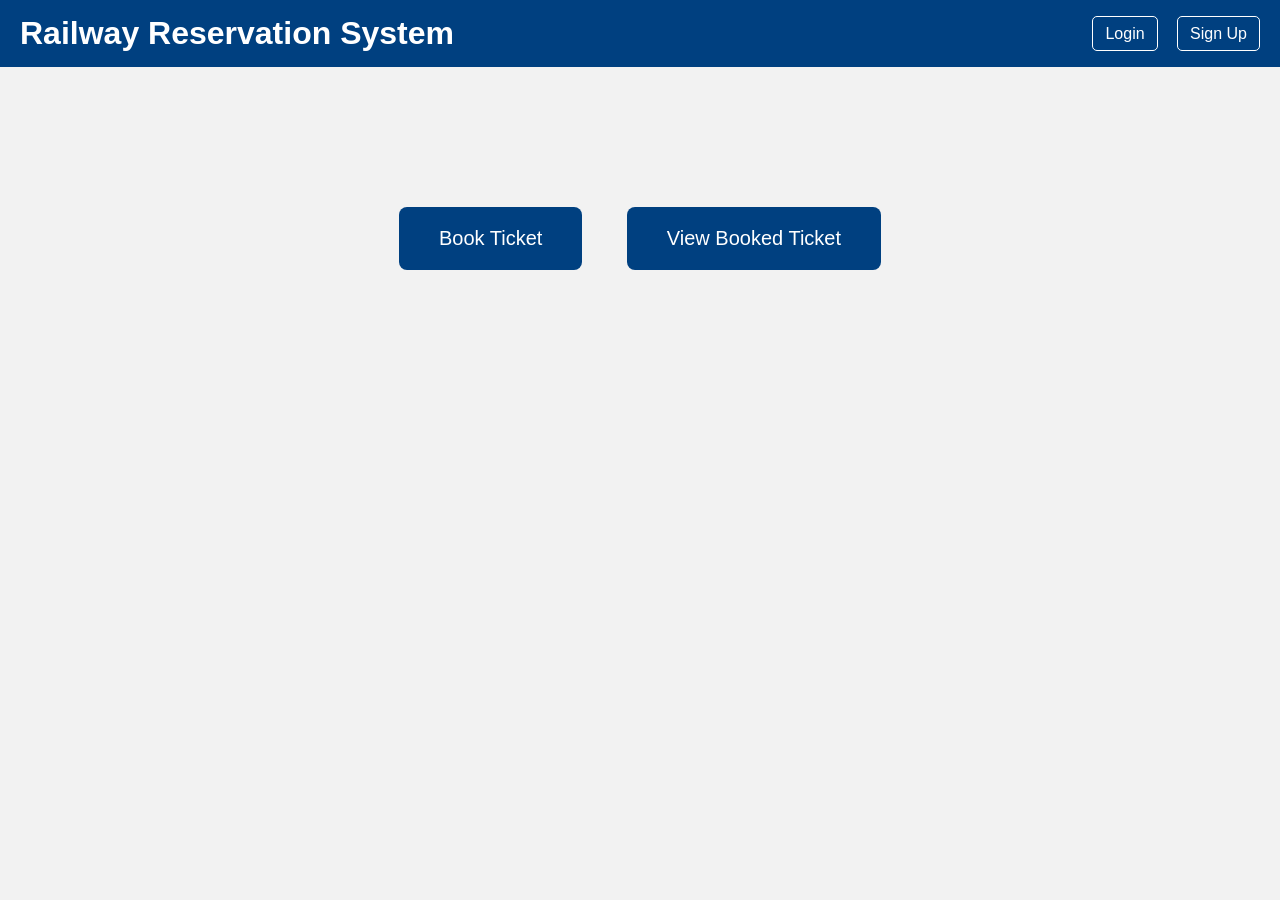
<file: index.html>
<!DOCTYPE html>
<html lang="en">
<head>
  <meta charset="UTF-8">
  <meta name="viewport" content="width=device-width, initial-scale=1.0">
  <title>Railway Reservation System</title>
  <link rel="stylesheet" href="style.css">
</head>
<body>

  <header>
    <h1>Railway Reservation System</h1>
    <div class="auth-buttons">
      <a href="login.html">Login</a>
      <a href="signup.html">Sign Up</a>
    </div>
  </header>

  <div class="main-buttons">
    <a href="book_ticket.html">Book Ticket</a>
    <a href="view_ticket.html">View Booked Ticket</a>
  </div>

</body>
</html>
</file>
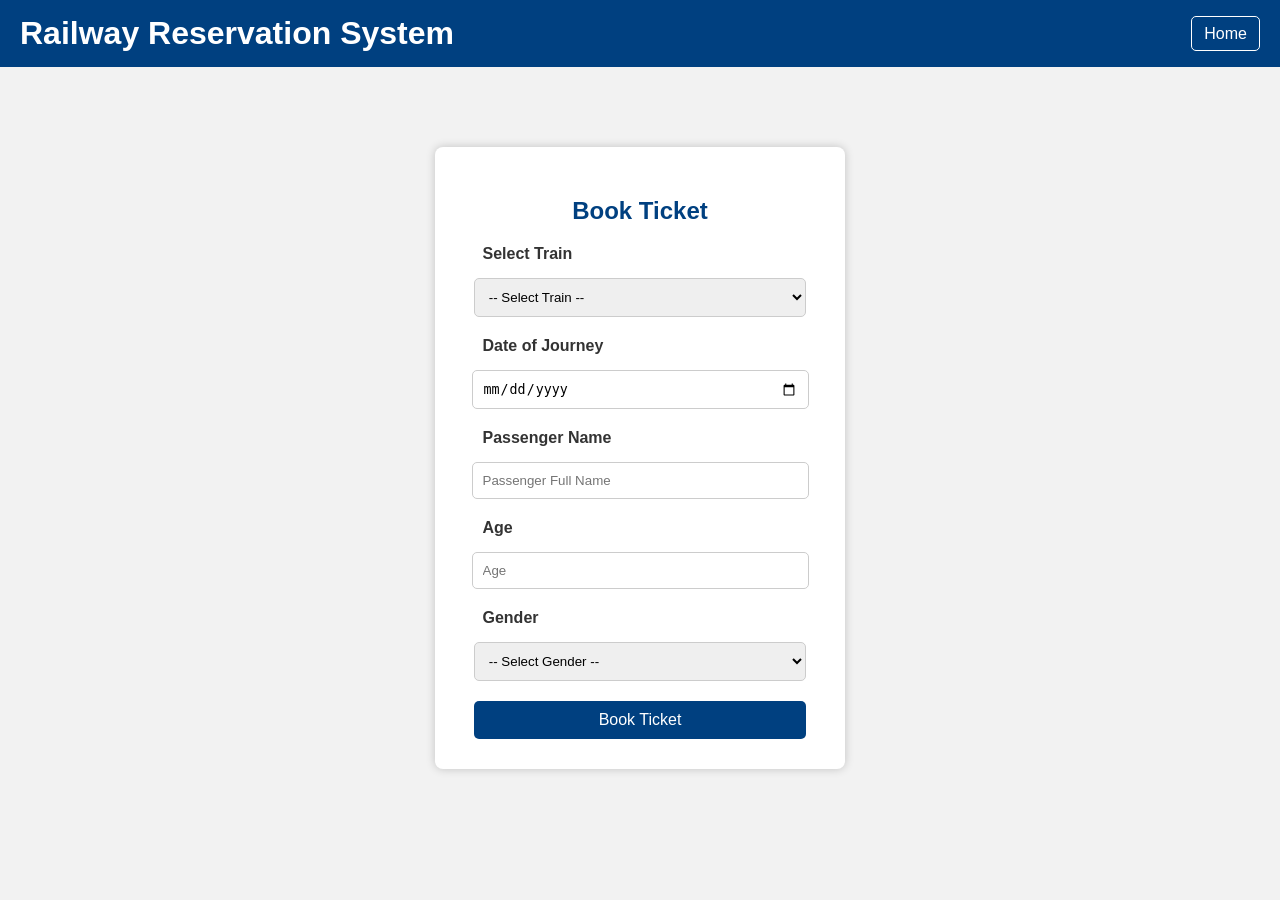
<file: book_ticket.html>
<!DOCTYPE html>
<html lang="en">
<head>
    <meta charset="UTF-8">
    <title>Book Ticket - Railway Reservation System</title>
    <link rel="stylesheet" href="style.css">
</head>
<body>

<header>
    <h1>Railway Reservation System</h1>
    <div class="auth-buttons">
        <a href="index.html">Home</a>
    </div>
</header>

<div class="form-container">
    <h2>Book Ticket</h2>
    <form action="book_ticket.php" method="POST">

        <label>Select Train</label>
        <select name="train_id" required>
    <option value="">-- Select Train --</option>
    <option value="1">Express 101 (Mumbai → Pune)</option>
    <option value="2">Superfast 102 (Nagpur → Delhi)</option>
    <option value="3">Passenger 103 (Chennai → Bangalore)</option>
</select>


        <label>Date of Journey</label>
        <input type="date" name="journey_date" required>

        <label>Passenger Name</label>
        <input type="text" name="passenger_name" placeholder="Passenger Full Name" required>

        <label>Age</label>
        <input type="number" name="passenger_age" placeholder="Age" required>

        <label>Gender</label>
        <select name="passenger_gender" required>
            <option value="">-- Select Gender --</option>
            <option value="Male">Male</option>
            <option value="Female">Female</option>
            <option value="Other">Other</option>
        </select>

        <button type="submit">Book Ticket</button>
    </form>
</div>

</body>
</html>
</file>
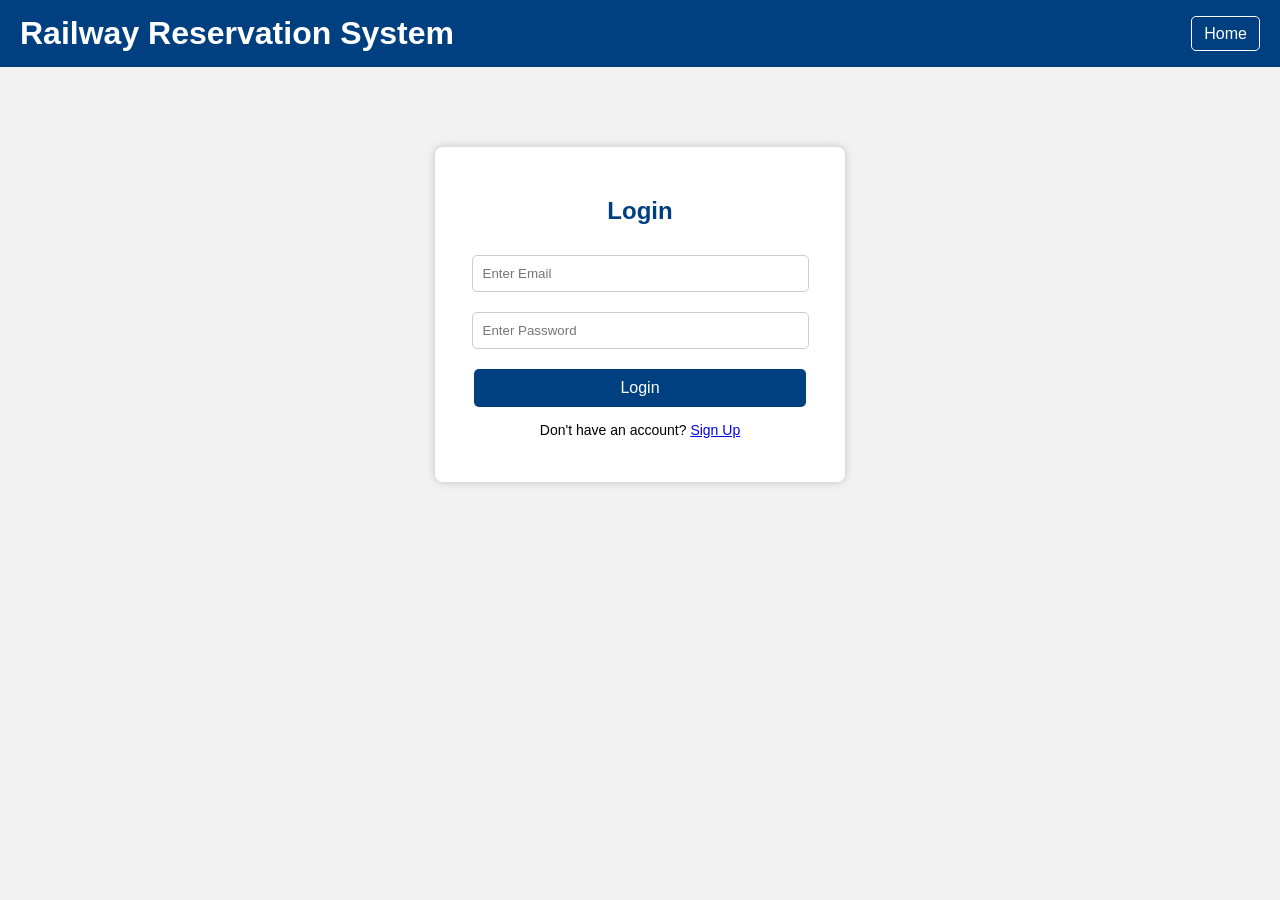
<file: login.html>
<!DOCTYPE html>
<html lang="en">
<head>
  <meta charset="UTF-8">
  <meta name="viewport" content="width=device-width, initial-scale=1.0">
  <title>Login - Railway Reservation System</title>
  <link rel="stylesheet" href="style.css">
</head>
<body>

  <header>
    <h1>Railway Reservation System</h1>
    <div class="auth-buttons">
      <a href="index.html">Home</a>
    </div>
  </header>

  <div class="form-container">
    <h2>Login</h2>
    <form action="login.php" method="POST">
      <input type="email" name="email" placeholder="Enter Email" required>
      <input type="password" name="password" placeholder="Enter Password" required>
      <button type="submit">Login</button>
      <p>Don't have an account? <a href="signup.html">Sign Up</a></p>
    </form>
  </div>

</body>
</html>
</file>
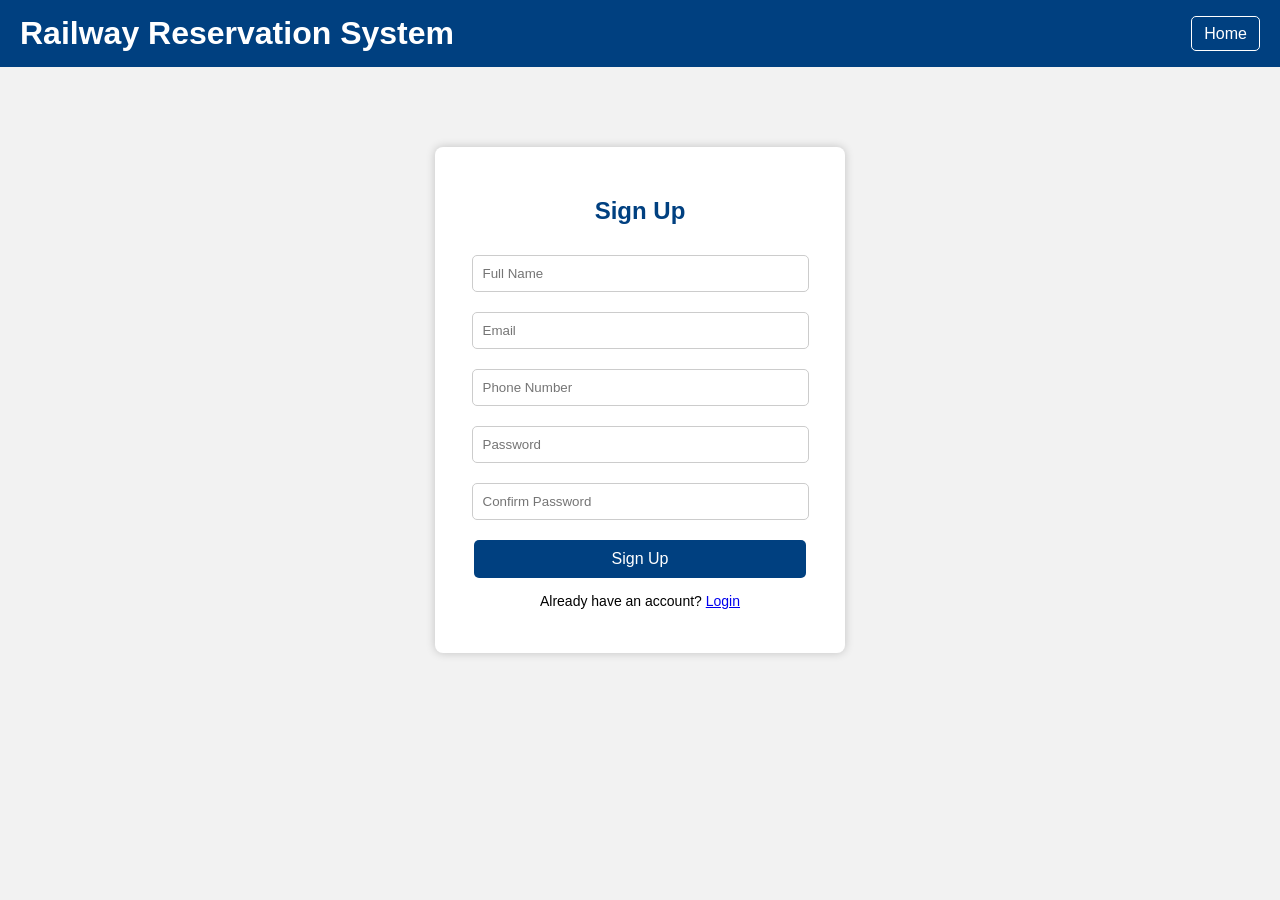
<file: signup.html>
<!DOCTYPE html>
<html lang="en">
<head>
  <meta charset="UTF-8">
  <meta name="viewport" content="width=device-width, initial-scale=1.0">
  <title>Sign Up - Railway Reservation System</title>
  <link rel="stylesheet" href="style.css">
</head>
<body>

  <header>
    <h1>Railway Reservation System</h1>
    <div class="auth-buttons">
      <a href="index.html">Home</a>
    </div>
  </header>

  <div class="form-container">
    <h2>Sign Up</h2>
    <form action="signup.php" method="POST">
      <input type="text" name="name" placeholder="Full Name" required>
      <input type="email" name="email" placeholder="Email" required>
      <input type="text" name="phone" placeholder="Phone Number" required>
      <input type="password" name="password" placeholder="Password" required>
      <input type="password" name="confirm_password" placeholder="Confirm Password" required>
      <button type="submit">Sign Up</button>
      <p>Already have an account? <a href="login.html">Login</a></p>
    </form>
  </div>

</body>
</html>
</file>
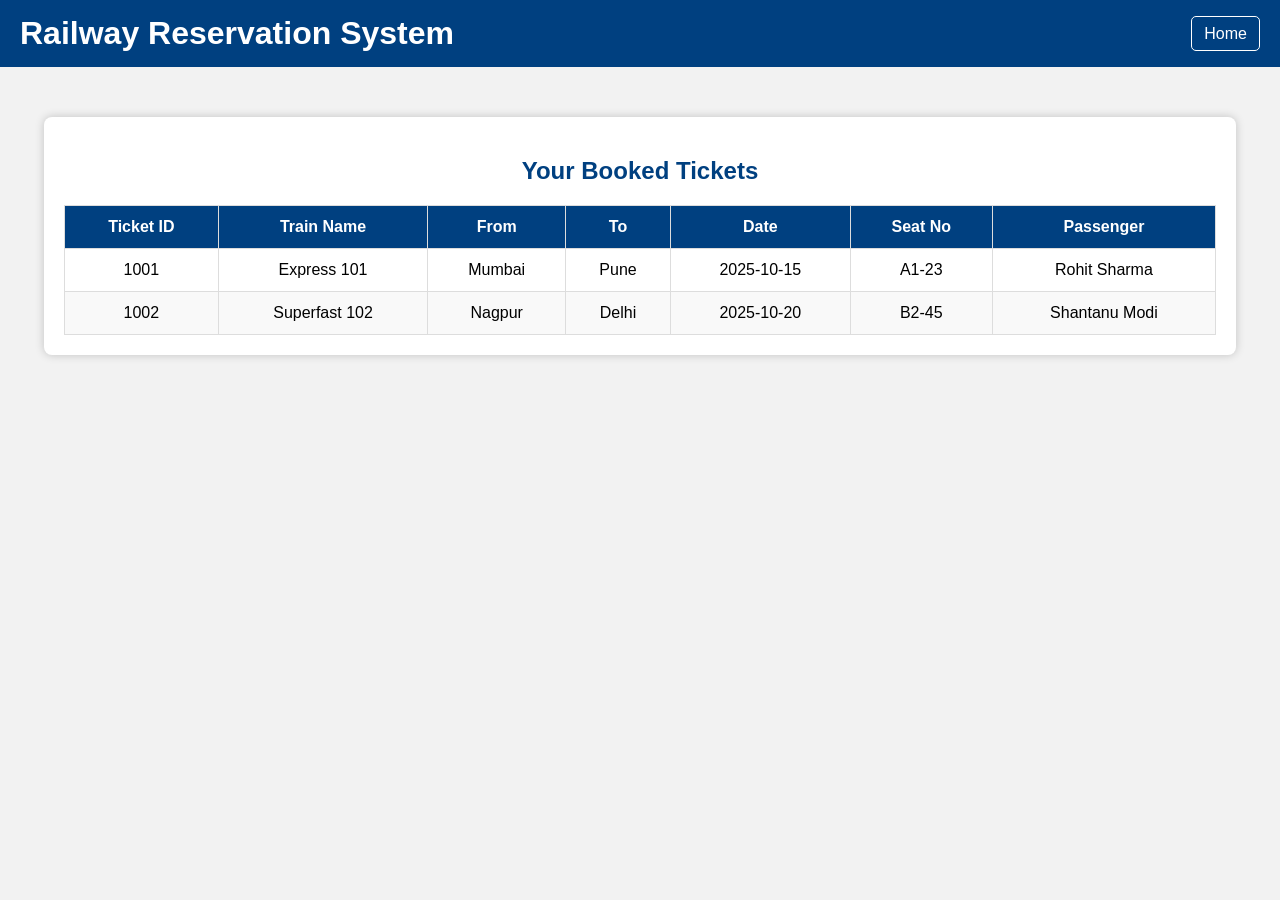
<file: view_ticket.html>
<!DOCTYPE html>
<html lang="en">
<head>
  <meta charset="UTF-8">
  <meta name="viewport" content="width=device-width, initial-scale=1.0">
  <title>View Tickets - Railway Reservation System</title>
  <link rel="stylesheet" href="style.css">
</head>
<body>

  <header>
    <h1>Railway Reservation System</h1>
    <div class="auth-buttons">
      <a href="index.html">Home</a>
    </div>
  </header>

  <div class="table-container">
    <h2>Your Booked Tickets</h2>
    
    <table>
      <thead>
        <tr>
          <th>Ticket ID</th>
          <th>Train Name</th>
          <th>From</th>
          <th>To</th>
          <th>Date</th>
          <th>Seat No</th>
          <th>Passenger</th>
        </tr>
      </thead>
      <tbody>
        <!-- Example rows (later filled dynamically using PHP/MySQL) -->
        <tr>
          <td>1001</td>
          <td>Express 101</td>
          <td>Mumbai</td>
          <td>Pune</td>
          <td>2025-10-15</td>
          <td>A1-23</td>
          <td>Rohit Sharma</td>
        </tr>
        <tr>
          <td>1002</td>
          <td>Superfast 102</td>
          <td>Nagpur</td>
          <td>Delhi</td>
          <td>2025-10-20</td>
          <td>B2-45</td>
          <td>Shantanu Modi</td>
        </tr>
      </tbody>
    </table>
  </div>

</body>
</html>
</file>
<file: style.css>
body {
  font-family: Arial, sans-serif;
  margin: 0;
  padding: 0;
  background: #f2f2f2;
  text-align: center;
}

header {
  background: #004080;
  color: white;
  padding: 15px 20px;
  display: flex;
  justify-content: space-between;
  align-items: center;
}

header h1 {
  margin: 0;
}

.auth-buttons a {
  color: white;
  text-decoration: none;
  margin-left: 15px;
  padding: 8px 12px;
  border: 1px solid white;
  border-radius: 5px;
}

.auth-buttons a:hover {
  background: white;
  color: #004080;
}

.main-buttons {
  margin-top: 120px;
}

.main-buttons a {
  display: inline-block;
  margin: 20px;
  padding: 20px 40px;
  background: #004080;
  color: white;
  text-decoration: none;
  font-size: 20px;
  border-radius: 8px;
  transition: 0.3s;
}

.main-buttons a:hover {
  background: #0066cc;
}

.form-container {
  width: 350px;
  margin: 80px auto;
  background: white;
  padding: 30px;
  border-radius: 8px;
  box-shadow: 0px 0px 10px rgba(0,0,0,0.2);
  text-align: center;
}

.form-container h2 {
  margin-bottom: 20px;
  color: #004080;
}

.form-container input {
  width: 90%;
  padding: 10px;
  margin: 10px 0;
  border: 1px solid #ccc;
  border-radius: 5px;
}

.form-container button {
  width: 95%;
  padding: 10px;
  background: #004080;
  color: white;
  border: none;
  border-radius: 5px;
  font-size: 16px;
  cursor: pointer;
  margin-top: 10px;
}

.form-container button:hover {
  background: #0066cc;
}

.form-container p {
  margin-top: 15px;
  font-size: 14px;
}

.form-container label {
  display: block;
  text-align: left;
  margin: 10px 0 5px 5%;
  font-weight: bold;
  color: #333;
}

.form-container select {
  width: 95%;
  padding: 10px;
  margin: 10px 0;
  border: 1px solid #ccc;
  border-radius: 5px;
}

.table-container {
  width: 90%;
  margin: 50px auto;
  background: white;
  padding: 20px;
  border-radius: 8px;
  box-shadow: 0px 0px 10px rgba(0,0,0,0.2);
  text-align: center;
}

.table-container h2 {
  margin-bottom: 20px;
  color: #004080;
}

table {
  width: 100%;
  border-collapse: collapse;
}

table th, table td {
  border: 1px solid #ddd;
  padding: 12px;
  text-align: center;
}

table th {
  background: #004080;
  color: white;
}

table tr:nth-child(even) {
  background: #f9f9f9;
}

table tr:hover {
  background: #e6f0ff;
}
</file>
